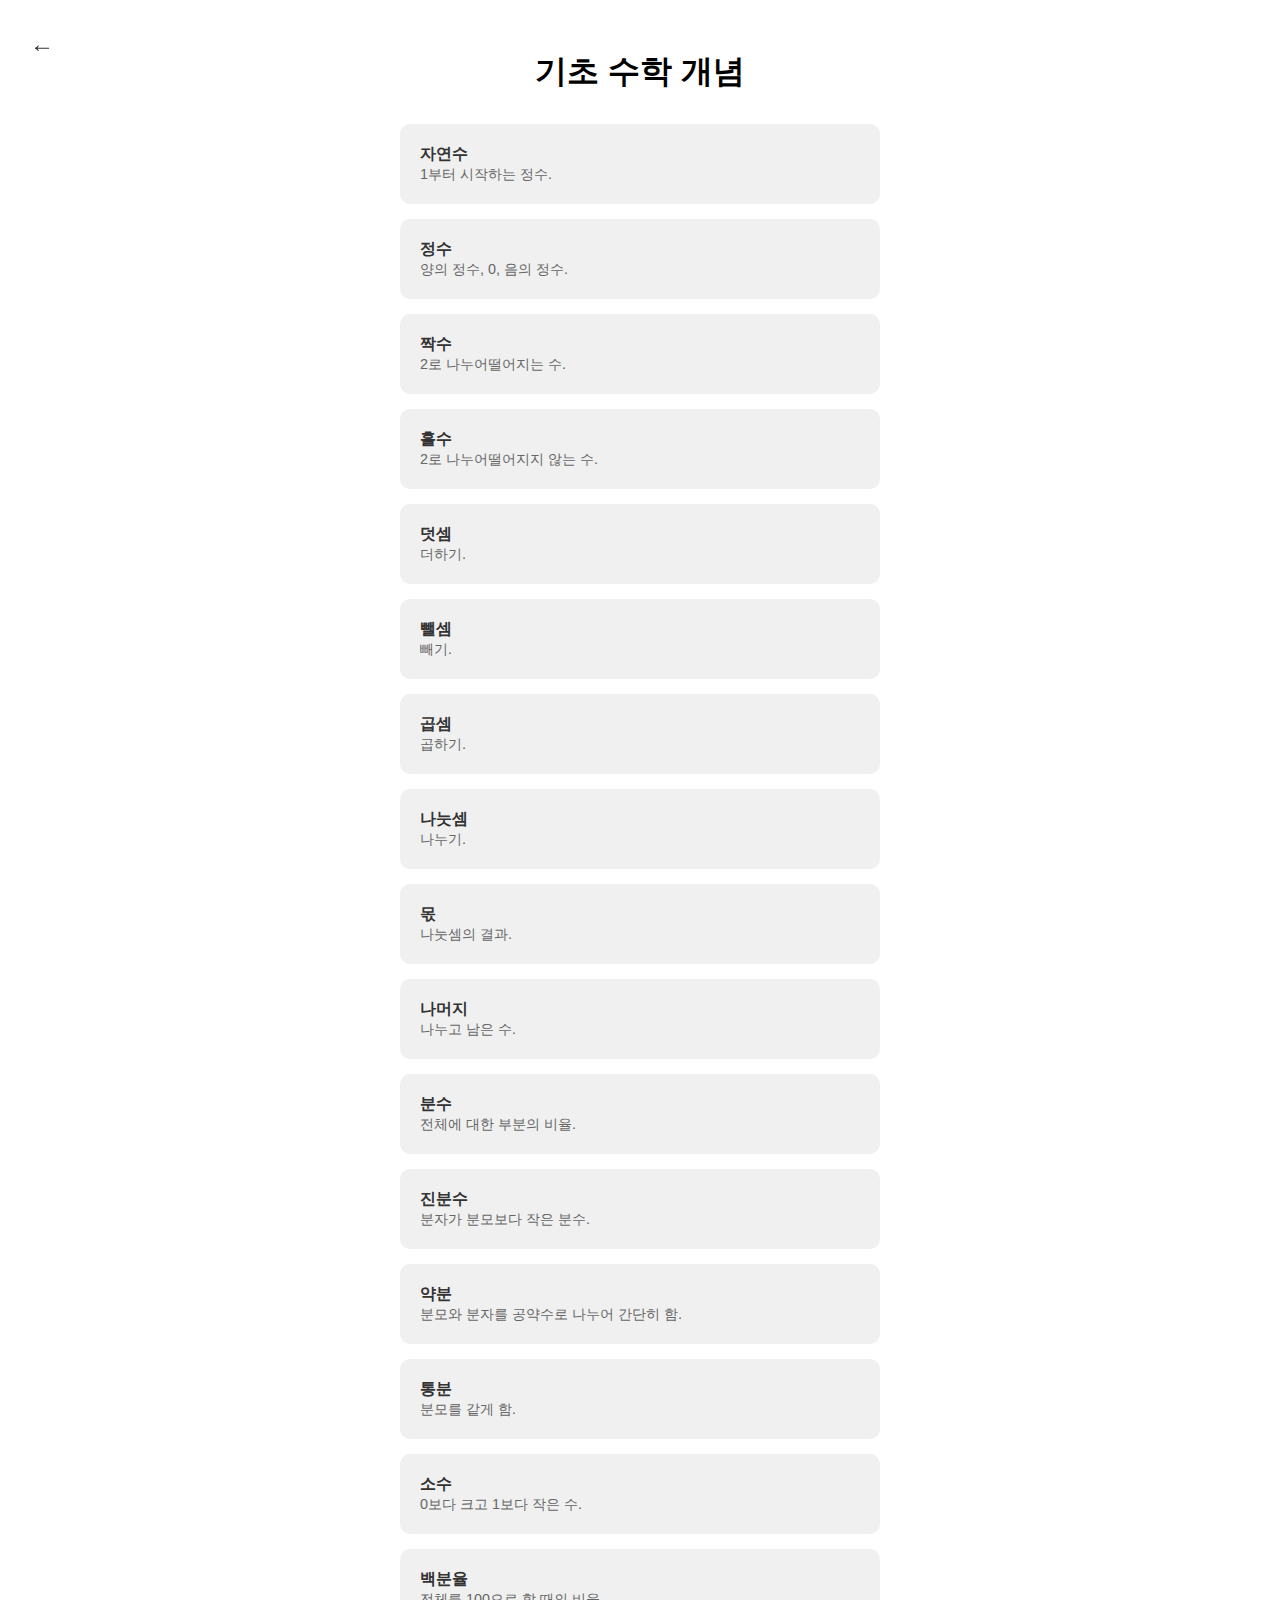
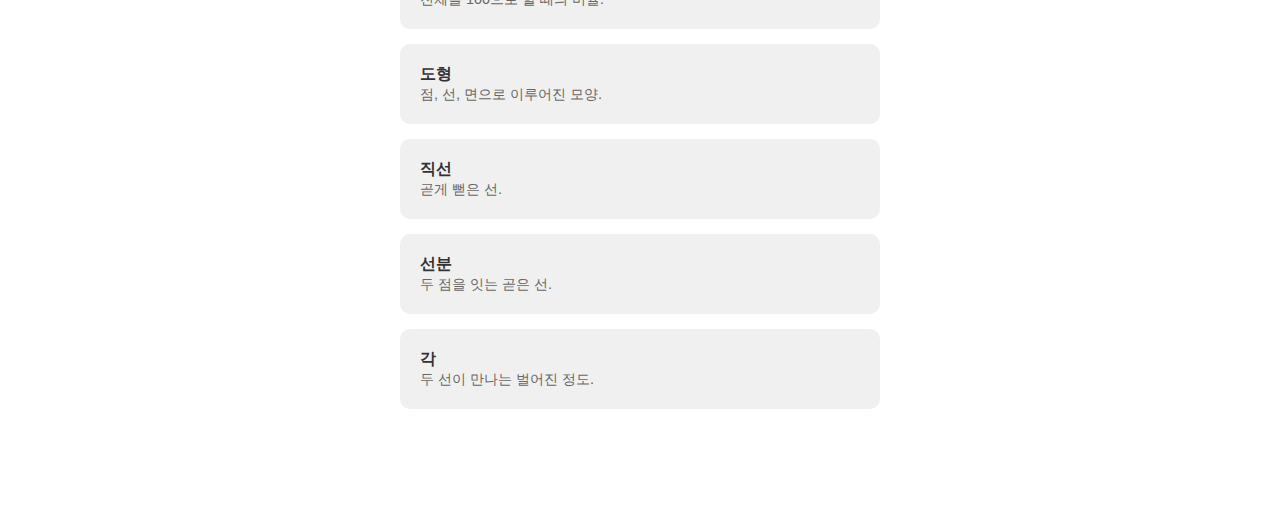
<file: basic_math_concepts.html>
<!DOCTYPE html>
<html lang="ko">
<head>
    <meta charset="UTF-8">
    <meta name="viewport" content="width=device-width, initial-scale=1.0">
    <title>기초 수학 개념</title>
    <link rel="stylesheet" href="style.css">
</head>
<body>
    <main>
        <header class="page-header">
            <a href="wordbook.html" class="back-button">←</a>
            <h1>기초 수학 개념</h1>
        </header>
        <div class="word-list-container"></div>
    </main>
    <script src="word_data.js"></script>
    <script>
        renderWordPage("기초 수학 개념");
    </script>
</body>
</html>
</file>
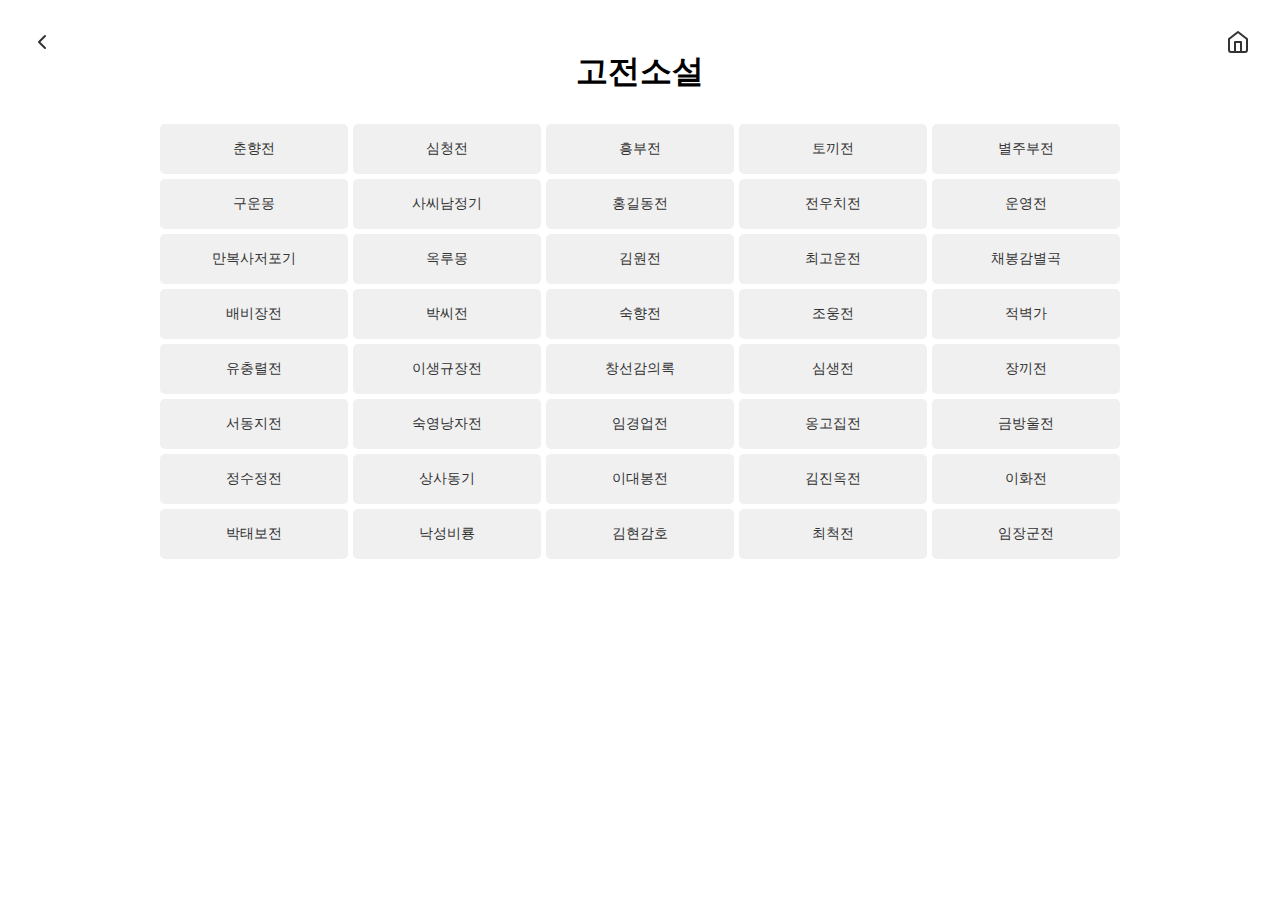
<file: classical_novel.html>
<!DOCTYPE html>
<html lang="ko">
<head>
    <meta charset="UTF-8">
    <meta name="viewport" content="width=device-width, initial-scale=1.0">
    <title>고전소설</title>
    <link rel="stylesheet" href="style.css">
    <script>
        if (localStorage.getItem('theme') === 'dark') {
            document.documentElement.classList.add('dark-mode');
        }
    </script>
</head>
<body>
    <main>
        <header class="page-header">
            <a href="learning.html" class="back-button">
                <svg xmlns="http://www.w3.org/2000/svg" width="24" height="24" viewBox="0 0 24 24" fill="none" stroke="currentColor" stroke-width="2" stroke-linecap="round" stroke-linejoin="round"><polyline points="15 18 9 12 15 6"></polyline></svg>
            </a>
            <a href="learning.html" class="home-button">
                <svg xmlns="http://www.w3.org/2000/svg" width="24" height="24" viewBox="0 0 24 24" fill="none" stroke="currentColor" stroke-width="2" stroke-linecap="round" stroke-linejoin="round"><path d="M3 9l9-7 9 7v11a2 2 0 0 1-2 2H5a2 2 0 0 1-2-2z"></path><polyline points="9 22 9 12 15 12 15 22"></polyline></svg>
            </a>
            <h1>고전소설</h1>
        </header>
        <div class="novel-grid">
            <a href="novel_detail.html?title=춘향전" class="novel-button">춘향전</a>
            <a href="novel_detail.html?title=심청전" class="novel-button">심청전</a>
            <a href="novel_detail.html?title=흥부전" class="novel-button">흥부전</a>
            <a href="novel_detail.html?title=토끼전" class="novel-button">토끼전</a>
            <a href="novel_detail.html?title=별주부전" class="novel-button">별주부전</a>
            <a href="novel_detail.html?title=구운몽" class="novel-button">구운몽</a>
            <a href="novel_detail.html?title=사씨남정기" class="novel-button">사씨남정기</a>
            <a href="novel_detail.html?title=홍길동전" class="novel-button">홍길동전</a>
            <a href="novel_detail.html?title=전우치전" class="novel-button">전우치전</a>
            <a href="novel_detail.html?title=운영전" class="novel-button">운영전</a>
            <a href="novel_detail.html?title=만복사저포기" class="novel-button">만복사저포기</a>
            <a href="novel_detail.html?title=옥루몽" class="novel-button">옥루몽</a>
            <a href="novel_detail.html?title=김원전" class="novel-button">김원전</a>
            <a href="novel_detail.html?title=최고운전" class="novel-button">최고운전</a>
            <a href="novel_detail.html?title=채봉감별곡" class="novel-button">채봉감별곡</a>
            <a href="novel_detail.html?title=배비장전" class="novel-button">배비장전</a>
            <a href="novel_detail.html?title=박씨전" class="novel-button">박씨전</a>
            <a href="novel_detail.html?title=숙향전" class="novel-button">숙향전</a>
            <a href="novel_detail.html?title=조웅전" class="novel-button">조웅전</a>
            <a href="novel_detail.html?title=적벽가" class="novel-button">적벽가</a>
            <a href="novel_detail.html?title=유충렬전" class="novel-button">유충렬전</a>
            <a href="novel_detail.html?title=이생규장전" class="novel-button">이생규장전</a>
            <a href="novel_detail.html?title=창선감의록" class="novel-button">창선감의록</a>
            <a href="novel_detail.html?title=심생전" class="novel-button">심생전</a>
            <a href="novel_detail.html?title=장끼전" class="novel-button">장끼전</a>
            <a href="novel_detail.html?title=서동지전" class="novel-button">서동지전</a>
            <a href="novel_detail.html?title=숙영낭자전" class="novel-button">숙영낭자전</a>
            <a href="novel_detail.html?title=임경업전" class="novel-button">임경업전</a>
            <a href="novel_detail.html?title=옹고집전" class="novel-button">옹고집전</a>
            <a href="novel_detail.html?title=금방울전" class="novel-button">금방울전</a>
            <a href="novel_detail.html?title=정수정전" class="novel-button">정수정전</a>
            <a href="novel_detail.html?title=상사동기" class="novel-button">상사동기</a>
            <a href="novel_detail.html?title=이대봉전" class="novel-button">이대봉전</a>
            <a href="novel_detail.html?title=김진옥전" class="novel-button">김진옥전</a>
            <a href="novel_detail.html?title=이화전" class="novel-button">이화전</a>
            <a href="novel_detail.html?title=박태보전" class="novel-button">박태보전</a>
            <a href="novel_detail.html?title=낙성비룡" class="novel-button">낙성비룡</a>
            <a href="novel_detail.html?title=김현감호" class="novel-button">김현감호</a>
            <a href="novel_detail.html?title=최척전" class="novel-button">최척전</a>
            <a href="novel_detail.html?title=임장군전" class="novel-button">임장군전</a>
        </div>
    </main>
    <script>
        // body에 dark-mode 클래스 적용
        if (localStorage.getItem('theme') === 'dark') {
            document.body.classList.add('dark-mode');
        }

        // 학습 완료 상태 확인 및 버튼 스타일 적용
        const completedList = JSON.parse(localStorage.getItem('learning_completed')) || [];
        const completedTitles = completedList.map(item => (typeof item === 'string' ? item : item.title));
        const buttons = document.querySelectorAll('.novel-button');
        buttons.forEach(btn => {
            if (completedTitles.includes(btn.textContent.trim())) {
                btn.classList.add('completed');
            }
        });
    </script>
</body>
</html>
</file>
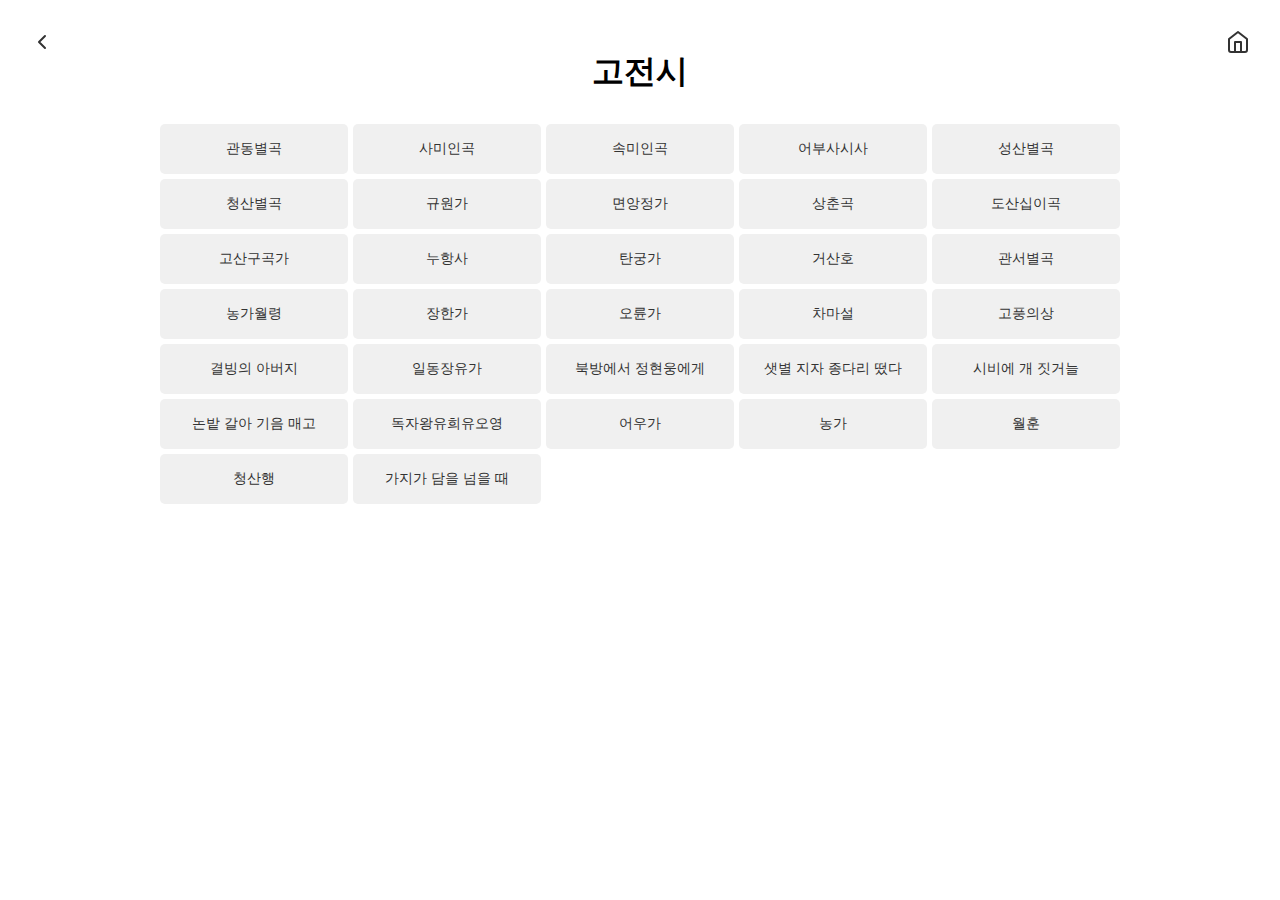
<file: classical_poetry.html>
<!DOCTYPE html>
<html lang="ko">
<head>
    <meta charset="UTF-8">
    <meta name="viewport" content="width=device-width, initial-scale=1.0">
    <title>고전시</title>
    <link rel="stylesheet" href="style.css">
    <script>
        if (localStorage.getItem('theme') === 'dark') {
            document.documentElement.classList.add('dark-mode');
        }
    </script>
</head>
<body>
    <main>
        <header class="page-header">
            <a href="learning.html" class="back-button">
                <svg xmlns="http://www.w3.org/2000/svg" width="24" height="24" viewBox="0 0 24 24" fill="none" stroke="currentColor" stroke-width="2" stroke-linecap="round" stroke-linejoin="round"><polyline points="15 18 9 12 15 6"></polyline></svg>
            </a>
            <a href="learning.html" class="home-button">
                <svg xmlns="http://www.w3.org/2000/svg" width="24" height="24" viewBox="0 0 24 24" fill="none" stroke="currentColor" stroke-width="2" stroke-linecap="round" stroke-linejoin="round"><path d="M3 9l9-7 9 7v11a2 2 0 0 1-2 2H5a2 2 0 0 1-2-2z"></path><polyline points="9 22 9 12 15 12 15 22"></polyline></svg>
            </a>
            <h1>고전시</h1>
        </header>
        <div class="novel-grid">
            <a href="poetry_detail.html?title=관동별곡" class="novel-button">관동별곡</a>
            <a href="poetry_detail.html?title=사미인곡" class="novel-button">사미인곡</a>
            <a href="poetry_detail.html?title=속미인곡" class="novel-button">속미인곡</a>
            <a href="poetry_detail.html?title=어부사시사" class="novel-button">어부사시사</a>
            <a href="poetry_detail.html?title=성산별곡" class="novel-button">성산별곡</a>
            <a href="poetry_detail.html?title=청산별곡" class="novel-button">청산별곡</a>
            <a href="poetry_detail.html?title=규원가" class="novel-button">규원가</a>
            <a href="poetry_detail.html?title=면앙정가" class="novel-button">면앙정가</a>
            <a href="poetry_detail.html?title=상춘곡" class="novel-button">상춘곡</a>
            <a href="poetry_detail.html?title=도산십이곡" class="novel-button">도산십이곡</a>
            <a href="poetry_detail.html?title=고산구곡가" class="novel-button">고산구곡가</a>
            <a href="poetry_detail.html?title=누항사" class="novel-button">누항사</a>
            <a href="poetry_detail.html?title=탄궁가" class="novel-button">탄궁가</a>
            <a href="poetry_detail.html?title=거산호" class="novel-button">거산호</a>
            <a href="poetry_detail.html?title=관서별곡" class="novel-button">관서별곡</a>
            <a href="poetry_detail.html?title=농가월령" class="novel-button">농가월령</a>
            <a href="poetry_detail.html?title=장한가" class="novel-button">장한가</a>
            <a href="poetry_detail.html?title=오륜가" class="novel-button">오륜가</a>
            <a href="poetry_detail.html?title=차마설" class="novel-button">차마설</a>
            <a href="poetry_detail.html?title=고풍의상" class="novel-button">고풍의상</a>
            <a href="poetry_detail.html?title=결빙의 아버지" class="novel-button">결빙의 아버지</a>
            <a href="poetry_detail.html?title=일동장유가" class="novel-button">일동장유가</a>
            <a href="poetry_detail.html?title=북방에서 정현웅에게" class="novel-button">북방에서 정현웅에게</a>
            <a href="poetry_detail.html?title=샛별 지자 종다리 떴다" class="novel-button">샛별 지자 종다리 떴다</a>
            <a href="poetry_detail.html?title=시비에 개 짓거늘" class="novel-button">시비에 개 짓거늘</a>
            <a href="poetry_detail.html?title=논밭 갈아 기음 매고" class="novel-button">논밭 갈아 기음 매고</a>
            <a href="poetry_detail.html?title=독자왕유희유오영" class="novel-button">독자왕유희유오영</a>
            <a href="poetry_detail.html?title=어우가" class="novel-button">어우가</a>
            <a href="poetry_detail.html?title=농가" class="novel-button">농가</a>
            <a href="poetry_detail.html?title=월훈" class="novel-button">월훈</a>
            <a href="poetry_detail.html?title=청산행" class="novel-button">청산행</a>
            <a href="poetry_detail.html?title=가지가 담을 넘을 때" class="novel-button">가지가 담을 넘을 때</a>
        </div>
    </main>
    <script>
        // body에 dark-mode 클래스 적용
        if (localStorage.getItem('theme') === 'dark') {
            document.body.classList.add('dark-mode');
        }

        // 학습 완료 상태 확인 및 버튼 스타일 적용
        const completedList = JSON.parse(localStorage.getItem('learning_completed')) || [];
        const completedTitles = completedList.map(item => (typeof item === 'string' ? item : item.title));
        const buttons = document.querySelectorAll('.novel-button');
        buttons.forEach(btn => {
            if (completedTitles.includes(btn.textContent.trim())) {
                btn.classList.add('completed');
            }
        });
    </script>
</body>
</html>
</file>
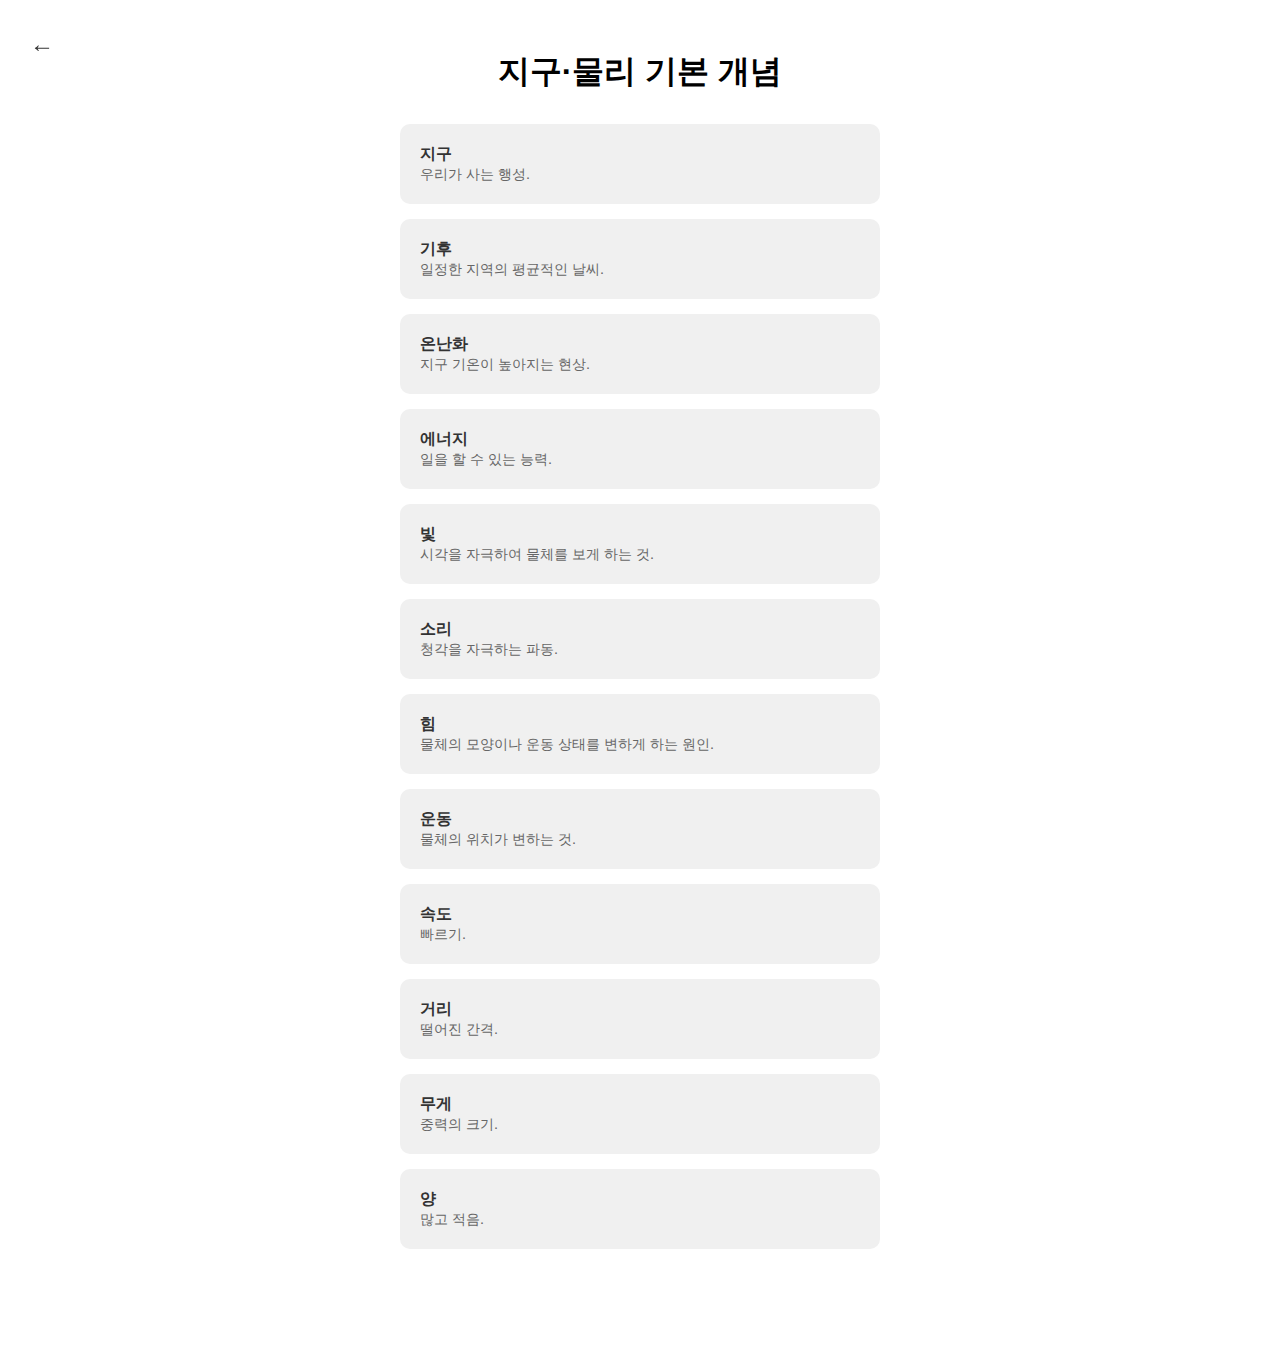
<file: earth_physics_list.html>
<!DOCTYPE html>
<html lang="ko">
<head>
    <meta charset="UTF-8">
    <meta name="viewport" content="width=device-width, initial-scale=1.0">
    <title>지구·물리 기본 개념</title>
    <link rel="stylesheet" href="style.css">
</head>
<body>
    <main>
        <header class="page-header">
            <a href="wordbook.html" class="back-button">←</a>
            <h1>지구·물리 기본 개념</h1>
        </header>
        <div class="word-list-container"></div>
    </main>
    <script src="word_data.js"></script>
    <script>
        renderWordPage("지구·물리 기본 개념");
    </script>
</body>
</html>
</file>
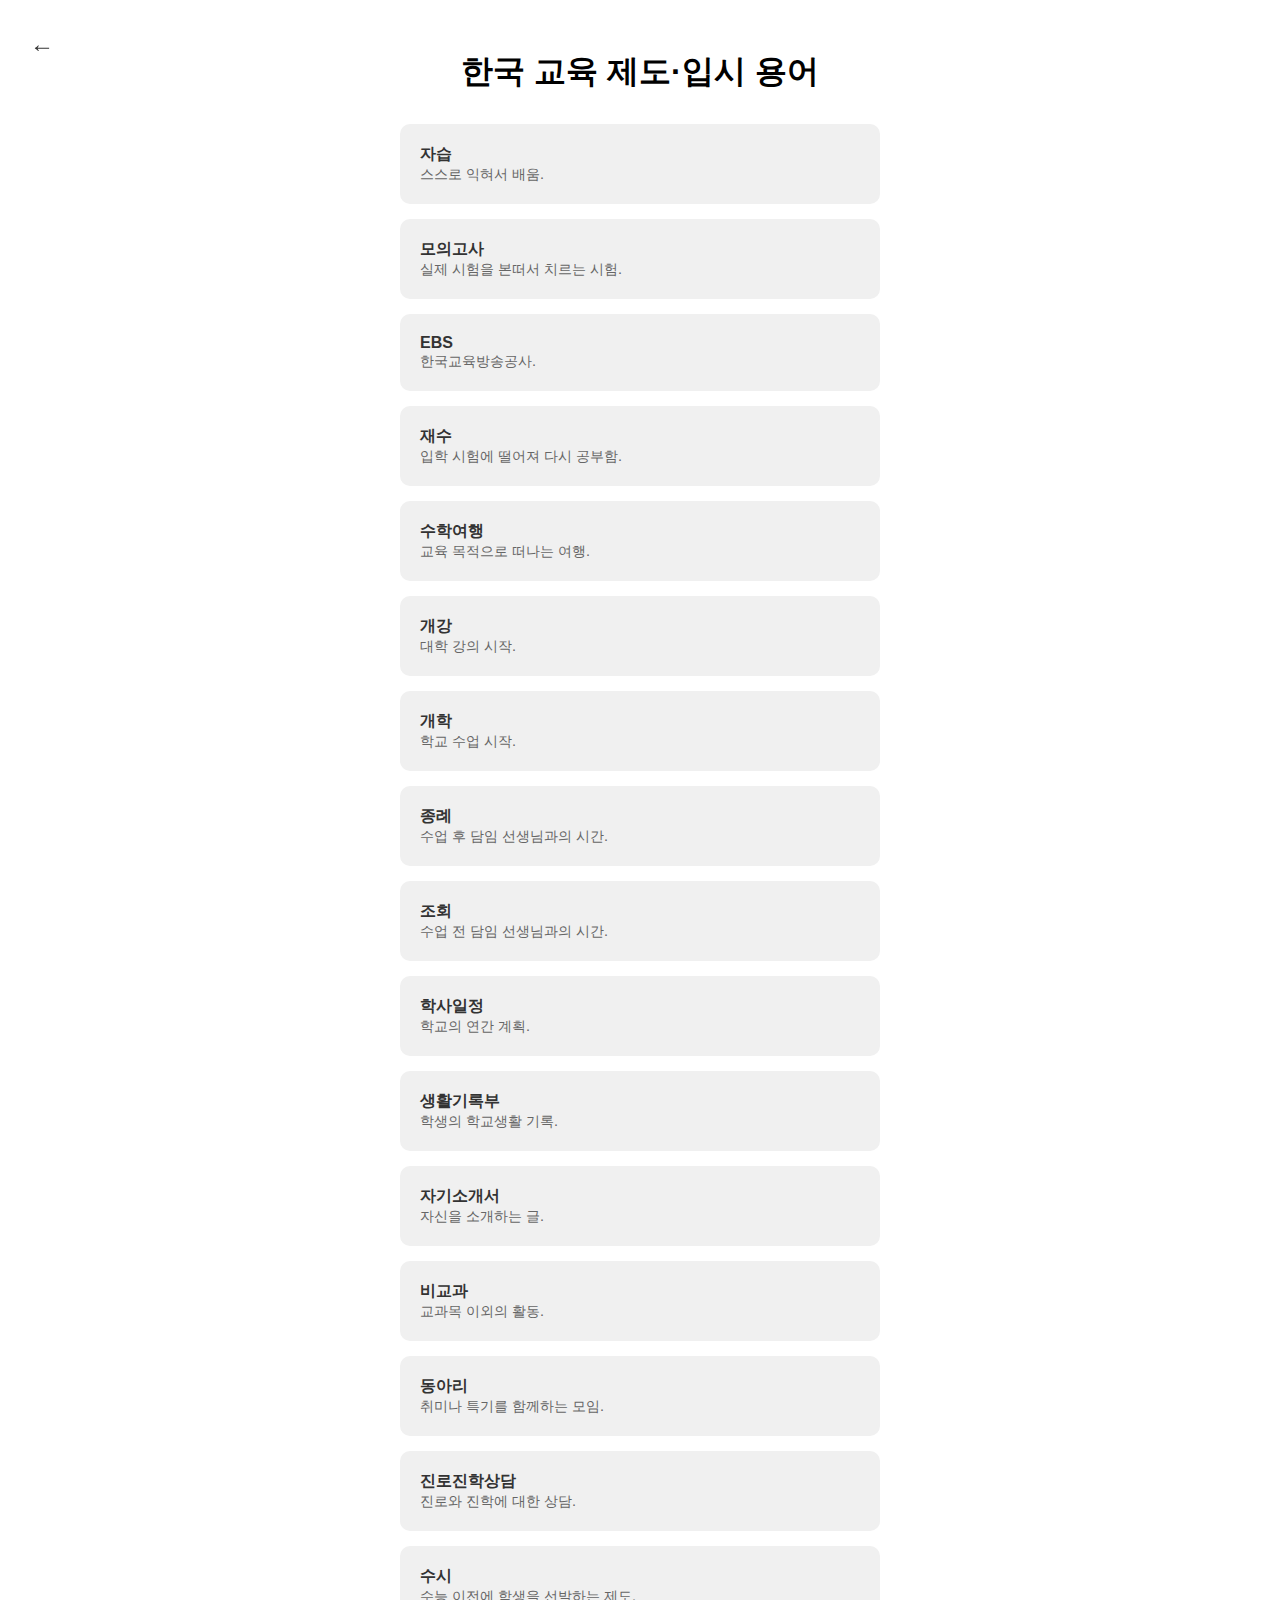
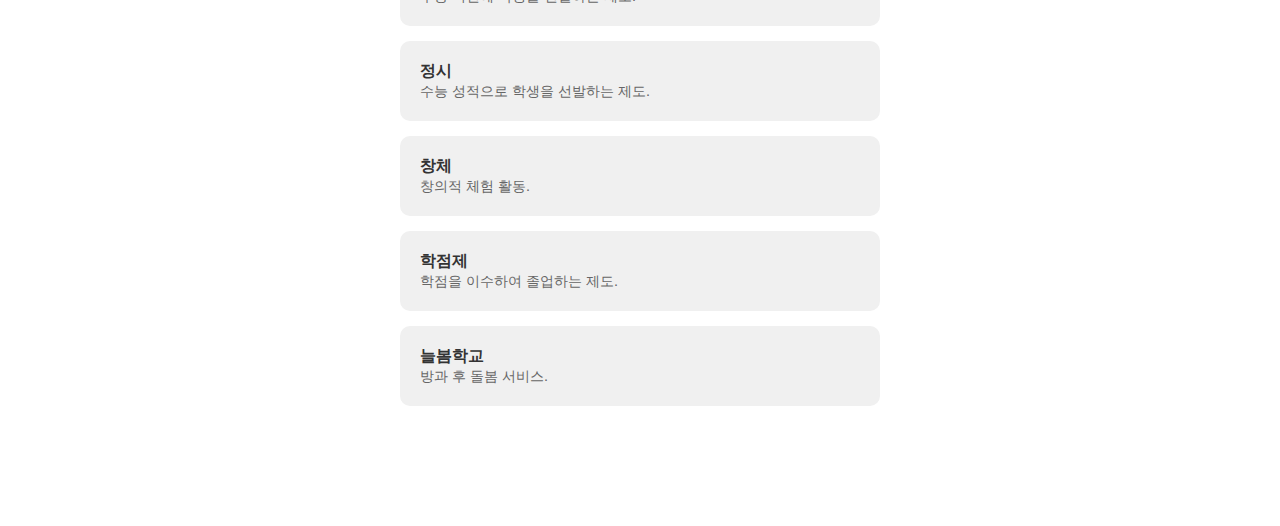
<file: korean_education_terms.html>
<!DOCTYPE html>
<html lang="ko">
<head>
    <meta charset="UTF-8">
    <meta name="viewport" content="width=device-width, initial-scale=1.0">
    <title>한국 교육 제도·입시 용어</title>
    <link rel="stylesheet" href="style.css">
</head>
<body>
    <main>
        <header class="page-header">
            <a href="wordbook.html" class="back-button">←</a>
            <h1>한국 교육 제도·입시 용어</h1>
        </header>
        <div class="word-list-container"></div>
    </main>
    <script src="word_data.js"></script>
    <script>
        renderWordPage("한국 교육 제도·입시 용어");
    </script>
</body>
</html>
</file>
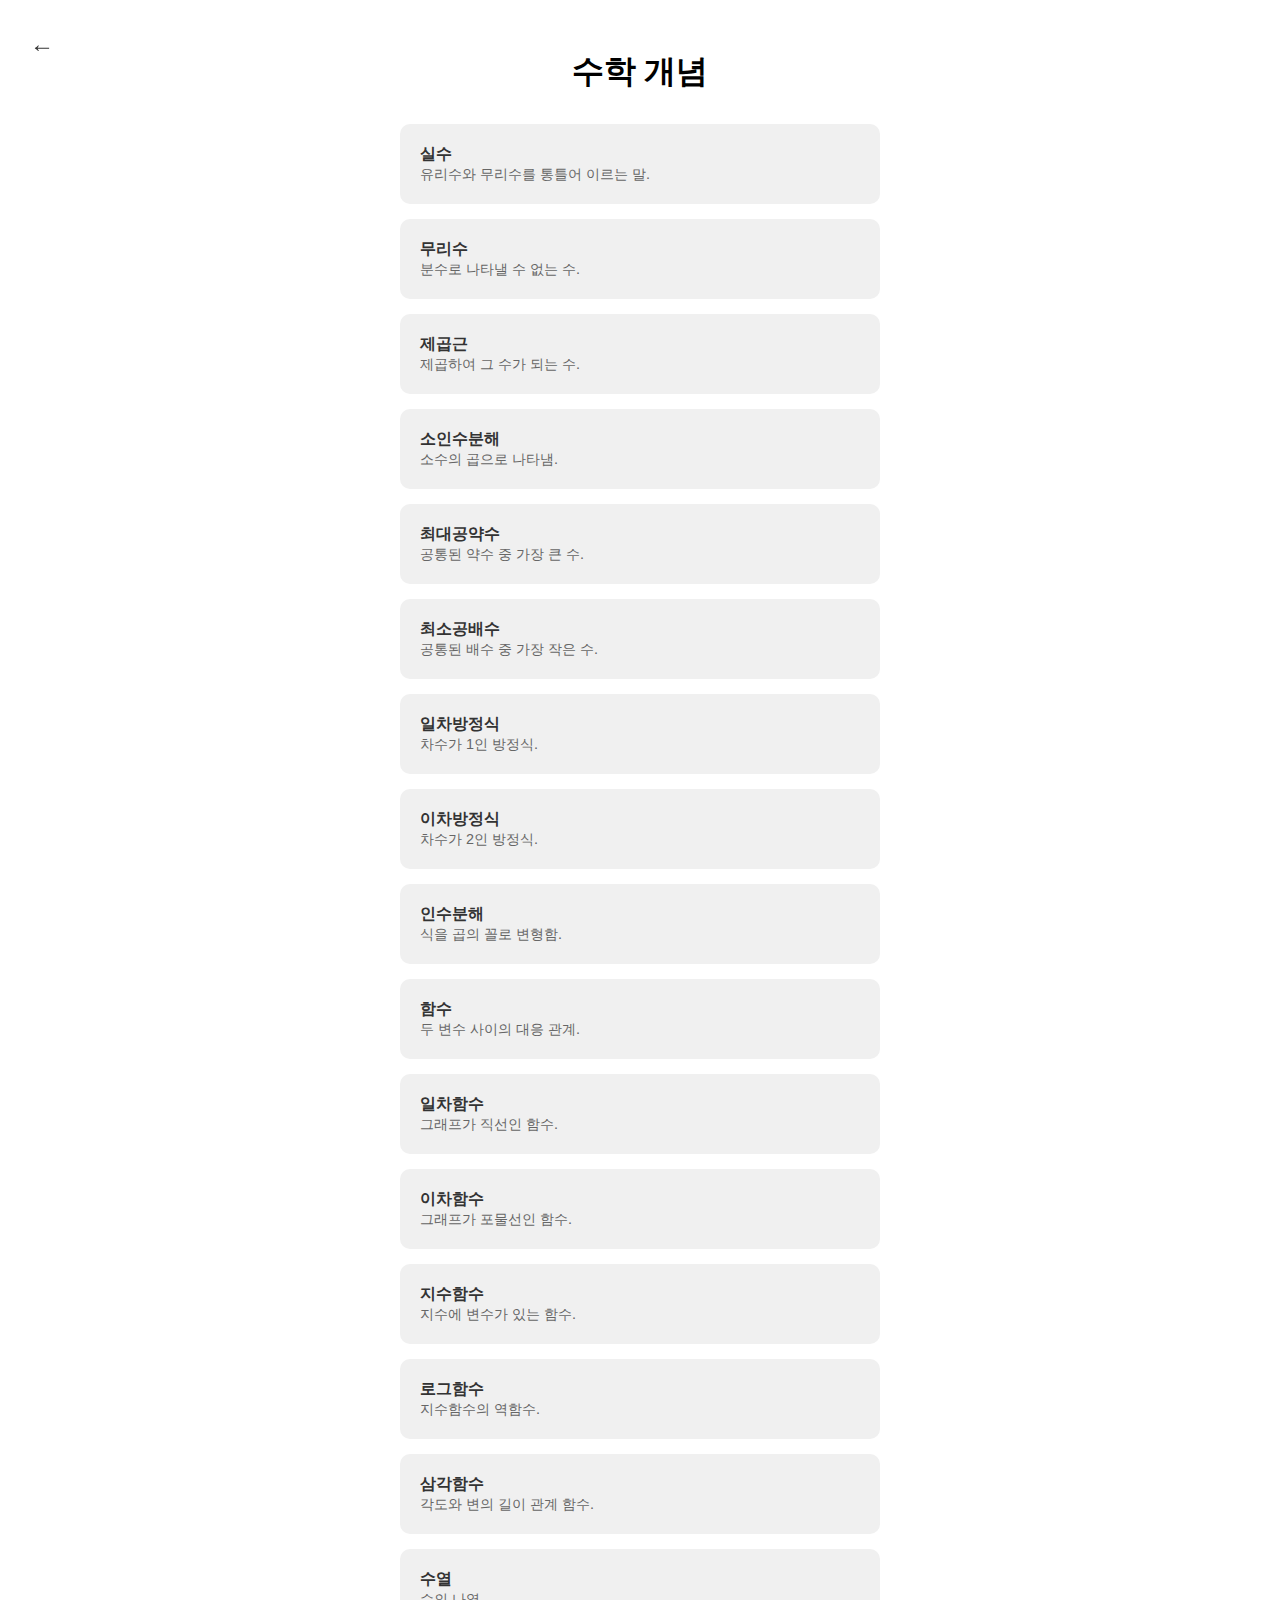
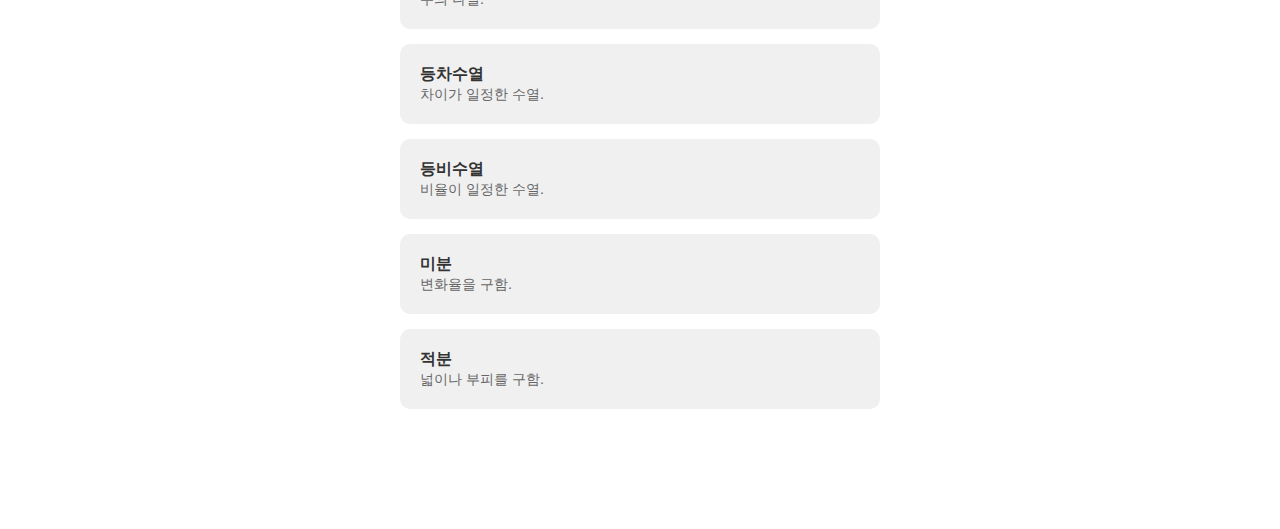
<file: math_concepts.html>
<!DOCTYPE html>
<html lang="ko">
<head>
    <meta charset="UTF-8">
    <meta name="viewport" content="width=device-width, initial-scale=1.0">
    <title>수학 개념</title>
    <link rel="stylesheet" href="style.css">
</head>
<body>
    <main>
        <header class="page-header">
            <a href="wordbook.html" class="back-button">←</a>
            <h1>수학 개념</h1>
        </header>
        <div class="word-list-container"></div>
    </main>
    <script src="word_data.js"></script>
    <script>
        renderWordPage("수학 개념");
    </script>
</body>
</html>
</file>
<file: style.css>
body {
    background-color: white; /* 배경을 흰색으로 고정 */
    margin: 0; /* 기본 여백 제거 */
    /* 하단 메뉴에 내용이 가려지지 않도록 여백 추가 */
    padding-bottom: 80px; 
    font-family: sans-serif;
}

/* 하단 메뉴 바 스타일 */
.bottom-nav {
    position: fixed;
    bottom: 0;
    left: 0;
    width: 100%;
    height: 60px;
    background-color: #f0f0f0;
    display: flex;
    justify-content: space-between;
    align-items: stretch; /* 높이를 꽉 채우도록 설정 */
    border-top: 1px solid #ccc;
}

.bottom-nav a {
    flex: 1; /* 5등분으로 균등 분할 */
    display: flex;
    flex-direction: column;
    justify-content: center;
    align-items: center;
    background-color: transparent;
    color: #333; /* 어두운 글자색 */
    border-radius: 0;
    text-decoration: none; /* 링크 밑줄 제거 */
    text-align: center;
    cursor: pointer;
    font-size: 10px;
    gap: 4px;
    transition: all 0.2s ease-in-out;
    box-sizing: border-box;
    margin: 0;
    border-right: 1px solid #ccc;
}

.bottom-nav a:last-child {
    border-right: none;
}

.bottom-nav a:hover {
    background-color: #e0e0e0;
}

.bottom-nav a.active {
    background-color: #444; /* 선택된 버튼은 짙은 회색 */
    color: white; /* 선택된 버튼의 글자색은 흰색 */
}

.bottom-nav a svg {
    width: 24px;
    height: 24px;
    fill: none;
    stroke: currentColor;
    stroke-width: 2;
    stroke-linecap: round;
    stroke-linejoin: round;
}

main {
    max-width: 960px; /* 콘텐츠 최대 너비를 제한 */
    margin: 0 auto; /* 좌우 여백을 자동으로 설정해 중앙 정렬 */
    padding: 40px;
    text-align: center;
}

.learning-section {
    margin-top: 20px;
    padding: 16px;
    border: 1px solid #ddd;
    border-radius: 8px;
    text-align: left;
}

.learning-section h2 {
    margin-top: 0;
}

.button-grid {
    display: grid;
    grid-template-columns: repeat(2, 1fr);
    gap: 10px;
    margin-top: 16px;
}

.grid-button {
    padding: 20px;
    background-color: #f0f0f0;
    border: 2px solid transparent;
    border-radius: 8px;
    text-align: center;
    text-decoration: none;
    color: #333;
    font-size: 16px;
    transition: all 0.2s ease-in-out;
    box-sizing: border-box;
}

.grid-button:hover {
    background-color: #f0f0f0;
    border-color: black;
}

.page-header {
    position: relative;
    text-align: center;
    padding: 10px 0;
    margin-bottom: 20px;
}

.page-header h1 {
    margin: 0;
    display: inline-block;
}

.back-button, .home-button {
    position: fixed;
    top: 20px;
    z-index: 100;
    text-decoration: none;
    color: #333;
    font-size: 24px;
    border: none;
    padding: 10px;
    background-color: transparent;
    transition: all 0.2s ease-in-out;
}

.back-button { left: 20px; }
.home-button { right: 20px; }

.back-button:hover, .home-button:hover {
    transform: scale(1.1);
}

.novel-grid {
    display: grid;
    grid-template-columns: repeat(5, 1fr); /* 가로 5개 배치 */
    gap: 5px; /* 버튼 사이 간격 */
    margin-top: 20px;
}

.novel-button {
    padding: 10px 2px;
    background-color: #f0f0f0;
    border: 2px solid transparent;
    border-radius: 5px;
    text-align: center;
    text-decoration: none;
    color: #333;
    font-size: 14px; /* 글자 크기 키움 */
    display: flex;
    align-items: center;
    justify-content: center;
    height: 50px; /* 버튼 높이 통일 */
    transition: all 0.2s ease-in-out;
    box-sizing: border-box;
}

.novel-button:hover {
    background-color: #f0f0f0;
    border-color: black;
}

.novel-button.highlight {
    background-color: #444;
    color: white;
}

.novel-button.completed {
    background-color: #e8f5e9;
    color: #2e7d32;
    border-color: #4caf50;
}

.novel-button.history-item {
    background-color: #e8f5e9;
    color: #2e7d32;
    border-color: #4caf50;
    justify-content: space-between;
    padding: 0 15px;
}

.search-input {
    width: 90%;
    max-width: 400px;
    padding: 10px 15px;
    margin: 0 auto 20px;
    display: block;
    border: 1px solid #ccc;
    border-radius: 20px;
    font-size: 14px;
    box-sizing: border-box;
}

.no-results-message {
    display: none; /* 기본적으로 숨김 */
    text-align: center;
    margin-top: 20px;
}

.detail-content {
    text-align: left;
    padding: 20px;
    line-height: 1.8;
}

.detail-content h3 {
    color: #0056b3; /* 라이트 모드: 파란색 */
    border-bottom: 1px solid #eee;
    padding-bottom: 8px;
    margin-top: 30px;
}

body.dark-mode .detail-content h3 {
    color: #4caf50; /* 다크 모드: 초록색 */
    border-bottom-color: #333;
}

.home-container {
    display: flex;
    flex-direction: column;
    justify-content: center;
    align-items: center;
    height: 100vh; /* 화면 전체 높이 */
    padding: 40px;
    box-sizing: border-box;
}

.start-button {
    margin-top: 20px;
    padding: 15px 30px;
    font-size: 18px;
    background-color: #444;
    border: 2px solid transparent;
    color: white;
    border-radius: 10px;
    text-decoration: none;
    transition: all 0.2s ease-in-out; /* 부드러운 전환 효과 추가 */
    box-sizing: border-box;
}

.start-button:hover {
    background-color: #f0f0f0;
    border-color: black;
    color: black;
}

.word-list-container {
    display: flex;
    flex-direction: column;
    gap: 15px; /* 칸 사이의 간격 */
    margin-top: 20px;
    align-items: center;
}

.word-list-item {
    width: 50%;
    padding: 20px;
    background-color: #f0f0f0;
    border-radius: 10px;
    text-align: left;
    color: #333;
    font-size: 16px;
    box-sizing: border-box;
    display: flex;
    justify-content: space-between;
    align-items: center;
}

.word-text {
    flex: 1;
}

.word-definition {
    font-size: 0.9em;
    color: #666;
}

/* Analysis Page Styles */
.chat-page {
    overflow: hidden;
}

.chat-container {
    display: flex;
    flex-direction: column;
    /* 화면 높이에서 헤더, 네비게이션 등 다른 요소의 높이를 뺀 값으로 조정하세요. */
    height: calc(100vh - 260px); 
    border: 1px solid #ddd;
    border-radius: 8px;
    overflow: hidden;
    margin-top: 20px;
    background-color: #fff;
}

.chat-content {
    flex-grow: 1;
    display: flex;
    flex-direction: column;
    overflow: hidden;
}

.chat-box {
    flex-grow: 1;
    padding: 20px;
    overflow-y: auto;
    background-color: #f9f9f9;
    display: flex;
    flex-direction: column;
    gap: 10px;
}

@keyframes message-fade-in {
    from { opacity: 0; transform: translateY(10px); }
    to { opacity: 1; transform: translateY(0); }
}

.chat-message {
    max-width: 80%;
    padding: 10px 15px;
    border-radius: 20px;
    line-height: 1.5;
    word-wrap: break-word;
    text-align: left;
    animation: message-fade-in 0.3s ease-out;
}

.chat-message.user {
    background-color: #007bff;
    color: white;
    align-self: flex-end;
    border-bottom-right-radius: 5px;
    white-space: pre-wrap;
}

.chat-message.ai {
    background-color: #e9e9eb;
    color: black;
    align-self: flex-start;
    border-bottom-left-radius: 5px;
}

.chat-message.ai p { margin: 0 0 5px 0; }
.chat-message.ai p:last-child { margin-bottom: 0; }
.chat-message.ai ul, .chat-message.ai ol { margin: 5px 0; padding-left: 20px; }
.chat-message.ai strong { font-weight: bold; }
.chat-message.ai code { background-color: #f0f0f0; padding: 2px 4px; border-radius: 4px; font-family: monospace; }
.chat-message.ai pre { background-color: #f0f0f0; padding: 10px; border-radius: 8px; overflow-x: auto; }

.chat-message.error {
    background-color: #f8d7da;
    color: #721c24;
    align-self: flex-start;
    border-bottom-left-radius: 5px;
}

.chat-input-container {
    display: flex;
    padding: 10px;
    border-top: 1px solid #ddd;
    background-color: #fff;
}

#user-input {
    flex-grow: 1;
    border: 1px solid #ccc;
    border-radius: 20px;
    padding: 10px 15px;
    font-size: 16px;
    margin-right: 10px;
    outline: none;
}

#user-input:focus {
    border-color: #007bff;
}

#send-button {
    border: none;
    background-color: #007bff;
    color: white;
    padding: 10px 20px;
    border-radius: 20px;
    cursor: pointer;
    font-size: 16px;
    transition: background-color 0.2s;
}

#send-button:hover {
    background-color: #0056b3;
}

#send-button:disabled {
    background-color: #ccc;
    cursor: not-allowed;
}

.suggestion-container {
    padding: 10px 20px;
    border-top: 1px solid #ddd;
    background-color: #f9f9f9;
    display: flex;
    flex-wrap: wrap;
    gap: 10px;
    justify-content: center;
}

.suggestion-button {
    background-color: #fff;
    border: 1px solid #ddd;
    border-radius: 20px;
    padding: 8px 12px;
    font-size: 14px;
    cursor: pointer;
    transition: background-color 0.2s;
}

.suggestion-button:hover {
    background-color: #f0f0f0;
}

.typing-indicator {
    display: flex;
    align-items: center;
    justify-content: center;
    height: 24px;
    padding: 5px 0;
}

.typing-indicator span {
    display: block;
    width: 6px;
    height: 6px;
    background-color: #888;
    border-radius: 50%;
    margin: 0 3px;
    animation: typing 1.4s infinite ease-in-out both;
}

.typing-indicator span:nth-child(1) { animation-delay: -0.32s; }
.typing-indicator span:nth-child(2) { animation-delay: -0.16s; }

@keyframes typing {
    0%, 80%, 100% { transform: scale(0); }
    40% { transform: scale(1); }
}

/* My Page Styles */
.my-menu-list {
    display: grid;
    grid-template-columns: repeat(3, 1fr);
    gap: 10px;
    margin-top: 20px;
}

.my-menu-button {
    width: 100%;
    padding: 15px 20px;
    background-color: #f0f0f0;
    border: none;
    border-radius: 8px;
    font-size: 16px;
    text-align: left;
    cursor: pointer;
    color: #333;
}

.my-menu-button:hover {
    background-color: #e0e0e0;
}

.my-menu-button.active {
    background-color: #444;
    color: white;
}

/* Responsive Content Width */
.learning-section,
.chat-container,
.my-menu-list,
.quiz-menu-grid,
.quiz-select-grid,
.suggestion-section {
    width: 75%;
    margin-left: auto;
    margin-right: auto;
}

@media (max-width: 768px) {
    main {
        padding: 20px;
    }
    .wordbook-content {
        padding: 0 10px 20px;
        margin: 0 -20px;
        height: calc(100vh - 152px); /* 모바일 화면 높이에 맞게 조정 */
    }
    .suggestion-button {
        padding: 6px 10px;
        font-size: 12px;
    }

    .learning-section,
    .chat-container,
    .my-menu-list,
    .quiz-menu-grid,
    .quiz-select-grid,
    .suggestion-section {
        width: 90%;
    }

    /* Mobile Button Sizing */
    .grid-button {
        padding: 15px;
        font-size: 14px;
    }

    .novel-button {
        height: 40px;
        font-size: 12px;
    }

    .quiz-select-button {
        height: 60px;
        font-size: 11px;
        padding: 2px;
        line-height: 1.25;
    }

    .my-menu-button {
        padding: 12px 15px;
        font-size: 14px;
    }

    .start-button {
        padding: 12px 20px;
        font-size: 16px;
    }

    .action-btn {
        padding: 6px 12px;
        font-size: 13px;
    }

    /* Mobile Text & Layout Adjustments */
    body {
        font-size: 14px;
        padding-bottom: 70px;
    }

    .page-header h1 {
        font-size: 22px;
    }

    h2 { font-size: 18px; }
    h3 { font-size: 16px; }
    
    .word-group h3 {
        font-size: 16px;
    }

    .bottom-nav {
        height: 50px;
    }
    .bottom-nav a {
        font-size: 0; /* 모바일에서 텍스트 숨기기 */
        gap: 0; /* 아이콘과 텍스트 사이 간격 제거 */
    }
    .bottom-nav a svg {
        width: 20px;
        height: 20px;
    }
}

.login-input {
    padding: 12px;
    border: 1px solid #ccc;
    border-radius: 8px;
    font-size: 16px;
    width: 250px;
    margin-bottom: 10px;
    box-sizing: border-box;
}

/* Toast Popup Styles */
.toast {
    visibility: hidden;
    min-width: 250px;
    background-color: #333;
    color: #fff;
    text-align: center;
    border-radius: 8px;
    padding: 16px;
    position: fixed;
    z-index: 1000;
    left: 50%;
    bottom: 30px;
    transform: translateX(-50%);
    font-size: 16px;
    opacity: 0;
    transition: opacity 0.3s, bottom 0.3s;
}

.toast.show {
    visibility: visible;
    opacity: 1;
    bottom: 50px;
}

.toast.success {
    background-color: #28a745; /* 초록색 */
}

.toast.error {
    background-color: #dc3545; /* 빨간색 */
}

.toast.top {
    bottom: auto;
    top: 30px;
    transition: opacity 0.3s, top 0.3s;
}

.toast.top.show {
    top: 50px;
}

.toast.white {
    background-color: #ffffff;
    color: #333333;
    border: 1px solid #e0e0e0;
    box-shadow: 0 4px 6px rgba(0,0,0,0.1);
}

/* Tooltip Styles for Difficult Words */
.tooltip {
    border-bottom: 1px solid #0056b3; /* 실선 밑줄 */
    cursor: help;
    position: relative;
    color: #0056b3; /* 파란색으로 강조 */
    font-weight: 500;
}

.tooltip:hover::after,
.tooltip.active::after {
    content: attr(data-tooltip); /* data-tooltip 속성 값을 내용으로 표시 */
    position: absolute;
    bottom: 120%;
    left: 50%;
    transform: translateX(-50%);
    background-color: #333;
    color: #fff;
    padding: 8px 12px;
    border-radius: 6px;
    font-size: 14px;
    width: max-content;
    max-width: 350px; /* 가로 폭을 더 넓게 수정 */
    white-space: normal; /* 텍스트가 길면 줄바꿈 허용 */
    z-index: 1000;
    box-shadow: 0 2px 5px rgba(0,0,0,0.2);
    text-align: center;
    line-height: 1.4;
    pointer-events: none;
}

.tooltip:hover::before,
.tooltip.active::before {
    content: '';
    position: absolute;
    bottom: 100%;
    left: 50%;
    transform: translateX(-50%);
    border-width: 6px;
    border-style: solid;
    border-color: #333 transparent transparent transparent; /* 말풍선 화살표 */
    z-index: 1000;
}

/* Action Bar Styles in Detail Page */
.action-container {
    margin-top: 40px;
    padding-top: 20px;
    border-top: 1px solid #eee;
    display: flex;
    flex-direction: column;
    gap: 20px;
    align-items: center;
}

.status-row {
    display: flex;
    justify-content: center;
    gap: 10px;
    flex-wrap: wrap;
}

.action-btn {
    padding: 8px 16px;
    border-radius: 20px;
    border: 1px solid #ddd;
    background-color: white;
    cursor: pointer;
    font-size: 14px;
    color: #555;
    transition: all 0.2s;
    display: flex;
    align-items: center;
    gap: 5px;
}

.action-btn:hover {
    background-color: #f5f5f5;
    border-color: #bbb;
}

.nav-row {
    display: flex;
    justify-content: space-between;
    margin-top: 10px;
}

.nav-btn {
    font-weight: bold;
    color: #333;
}

.action-btn.disabled {
    background-color: #f9f9f9;
    color: #ccc;
    border-color: #eee;
    cursor: not-allowed;
    pointer-events: none; /* 클릭 방지 */
}

/* Favorite Button Active Style */
.action-btn.favorite {
    background-color: #fffde7; /* 연한 노란색 배경 */
    color: #f9a825; /* 진한 노란색 텍스트 */
    border-color: #fdd835;
}

.action-btn.favorite svg {
    fill: #fdd835; /* 아이콘 채우기 */
    stroke: #f9a825;
}

/* Completed Button Active Style */
.action-btn.completed {
    background-color: #e8f5e9; /* 연한 초록색 배경 */
    color: #2e7d32; /* 진한 초록색 텍스트 */
    border-color: #4caf50;
}

/* Star Rating Styles */
.star-rating {
    display: flex;
    justify-content: center;
    align-items: center;
    gap: 8px;
    margin-top: 15px;
    margin-bottom: 5px;
}

.star {
    width: 28px;
    height: 28px;
    cursor: pointer;
    stroke: #ccc;
    fill: transparent;
    transition: all 0.2s;
}

.star.active {
    stroke: #f9a825;
    fill: #fdd835;
}

.star:hover {
    transform: scale(1.1);
}

.rating-label {
    font-size: 12px;
    color: #888;
    width: 50px; /* 라벨 너비를 고정하여 별점이 정중앙에 오도록 함 */
    text-align: center;
}

.difficulty-label {
    text-align: center;
    font-size: 12px;
    color: #888;
    margin: 20px 0 -10px;
}

/* Floating Navigation Buttons */
.floating-nav-btn {
    position: fixed;
    top: 50%;
    transform: translateY(-50%);
    z-index: 100;
    box-shadow: 0 4px 12px rgba(0,0,0,0.15);
    background-color: white;
    border-radius: 30px;
    min-width: 50px;
    justify-content: center;
}

#prev-btn.floating-nav-btn {
    left: 20px;
}

#next-btn.floating-nav-btn {
    right: 20px;
}

/* 화면이 넓을 때 여백의 중앙에 배치 */
@media (min-width: 1200px) {
    #prev-btn.floating-nav-btn {
        left: calc((100vw - 960px) / 4);
        transform: translate(-50%, -50%);
    }
    #next-btn.floating-nav-btn {
        right: calc((100vw - 960px) / 4);
        transform: translate(50%, -50%);
    }
}

/* 모바일에서는 텍스트 숨기고 아이콘만 표시 */
@media (max-width: 768px) {
    .floating-nav-btn .btn-text {
        display: none;
    }
    .floating-nav-btn {
        width: 40px;
        height: 40px;
        padding: 0;
        border-radius: 50%;
    }
}

/* Wordbook Page Scroll Styles */
.wordbook-page {
    overflow: hidden;
}

.wordbook-content {
    height: calc(100vh - 220px); /* 헤더와 하단 바 공간을 제외한 높이 */
    overflow-y: auto;
    padding: 0 40px 20px; /* 상단 0, 좌우 40px, 하단 20px */
    margin: 0 -40px; /* 스크롤바를 양쪽 끝으로 확장하여 main 패딩 상쇄 */
}

/* Custom Scrollbar Design */
.wordbook-content::-webkit-scrollbar {
    width: 8px;
}

.wordbook-content::-webkit-scrollbar-track {
    background: transparent;
}

.wordbook-content::-webkit-scrollbar-thumb {
    background-color: rgba(0, 0, 0, 0.2);
    border-radius: 4px;
}

.wordbook-content::-webkit-scrollbar-thumb:hover {
    background-color: rgba(0, 0, 0, 0.3);
}

/* Page Transition Animations */
@keyframes slide-out-left {
    from { transform: translateX(0); opacity: 1; }
    to { transform: translateX(-50px); opacity: 0; }
}

@keyframes slide-out-right {
    from { transform: translateX(0); opacity: 1; }
    to { transform: translateX(50px); opacity: 0; }
}

.page-slide-left {
    animation: slide-out-left 0.3s ease-out forwards;
}

.page-slide-right {
    animation: slide-out-right 0.3s ease-out forwards;
}

/* Incoming Page Animations */
@keyframes slide-in-from-right {
    from { transform: translateX(50px); opacity: 0; }
    to { transform: translateX(0); opacity: 1; }
}

@keyframes slide-in-from-left {
    from { transform: translateX(-50px); opacity: 0; }
    to { transform: translateX(0); opacity: 1; }
}

@keyframes fade-in {
    from { opacity: 0; }
    to { opacity: 1; }
}

.page-slide-in-right {
    animation: slide-in-from-right 0.3s ease-out forwards;
}

.page-slide-in-left {
    animation: slide-in-from-left 0.3s ease-out forwards;
}

.page-fade-in {
    animation: fade-in 0.5s ease-out forwards;
}

/* Old Hangul Support */
.old-hangul {
    font-family: 'UnBatang', 'Batang', 'Malgun Gothic', 'Apple SD Gothic Neo', 'Dotum', sans-serif;
}

/* 상세 설명이 없는 작품 버튼 스타일 (강조) */
.novel-button.no-detail {
    border: 2px solid #d9534f; /* 빨간색 테두리 */
    font-weight: bold;
}

/* 상세 설명이 있는 작품 버튼 스타일 (강조) */
.novel-button.has-detail {
    border: 2px solid #0056b3; /* 파란색 테두리 */
    font-weight: bold;
}

/* 작품 갈래 태그 스타일 */
.genre-tag {
    display: inline-block;
    background-color: #e9ecef;
    color: #495057;
    padding: 4px 12px;
    border-radius: 15px;
    font-size: 13px;
    margin-top: 8px;
    font-family: sans-serif;
    font-weight: 500;
}

/* Favorites & History Section Styles */
.favorites-section {
    margin-bottom: 30px;
}
.favorites-section h2 {
    font-size: 18px;
    border-bottom: 2px solid #333;
    padding-bottom: 10px;
    margin-bottom: 15px;
}
.no-data {
    color: #888;
    text-align: center;
    padding: 20px;
    background-color: #f9f9f9;
    border-radius: 8px;
}

.language-display {
    position: fixed;
    bottom: 20px;
    right: 20px;
    z-index: 100;
    font-size: 14px;
    color: #555;
    font-weight: bold;
    background-color: rgba(255, 255, 255, 0.9);
    padding: 5px 10px;
    border-radius: 15px;
    border: 1px solid #ddd;
}

/* Quiz Selection Page Styles */
.quiz-select-grid {
    display: grid;
    grid-template-columns: repeat(3, minmax(0, 1fr)); /* 3열 배치, 버튼 크기 고정 */
    gap: 12px;
    margin-top: 20px;
}

.quiz-select-button {
    display: flex;
    justify-content: center;
    align-items: center;
    padding: 10px;
    background-color: #f5f5f5; /* 기본 상태: 비활성화 느낌 */
    border: 1px solid #e0e0e0;
    border-radius: 10px;
    text-decoration: none;
    color: #aaa; /* 글자색 흐리게 */
    font-size: 14px;
    font-weight: 600;
    text-align: center;
    height: 80px; /* 버튼 높이 고정 */
    box-shadow: none;
    transition: all 0.2s;
    word-break: keep-all; /* 단어 중간 끊김 방지 */
    cursor: pointer;
}

.quiz-select-button:hover {
    background-color: #eee;
    color: #888;
}

.quiz-select-button.selected {
    background-color: #fff; /* 선택 상태: 활성화 느낌 (기본 버튼처럼) */
    color: #333;
    border: 2px solid #333;
    box-shadow: 0 4px 8px rgba(0,0,0,0.1);
    transform: translateY(-2px);
}

.quiz-select-button.disabled {
    background-color: #e0e0e0; /* 회색 배경 */
    color: #999; /* 흐린 글자색 */
    border-color: #d0d0d0;
    cursor: not-allowed;
    box-shadow: none;
}

/* All Word List Page Styles */
.all-word-list {
    text-align: left;
    padding: 10px;
}

.word-group {
    margin-bottom: 25px;
    border-bottom: 1px solid #eee;
    padding-bottom: 15px;
}

.word-group:last-child {
    border-bottom: none;
}

.word-group h3 {
    margin: 0 0 10px 0;
    color: #333;
    font-size: 18px;
    border-left: 4px solid #444;
    padding-left: 10px;
}

.word-group p {
    margin: 0;
    line-height: 1.8;
    color: #555;
    word-break: keep-all;
    font-size: 15px;
}

/* Dark Mode Styles */
body.dark-mode {
    background-color: #121212;
    color: #e0e0e0;
}

body.dark-mode .login-card,
body.dark-mode .quiz-card,
body.dark-mode .progress-item,
body.dark-mode .score-card,
body.dark-mode .wrong-answer-card,
body.dark-mode .chat-container,
body.dark-mode .chat-input-container,
body.dark-mode .suggestion-container,
body.dark-mode .learning-section,
body.dark-mode .word-list-item {
    background-color: #1e1e1e;
    border-color: #333;
    color: #e0e0e0;
}

body.dark-mode .bottom-nav {
    background-color: #1e1e1e;
    border-top-color: #333;
}

body.dark-mode .bottom-nav a {
    color: #b0b0b0;
    border-right-color: #333;
}

body.dark-mode .bottom-nav a.active {
    background-color: #333;
    color: #fff;
}

body.dark-mode .my-menu-button,
body.dark-mode .grid-button,
body.dark-mode .novel-button,
body.dark-mode .quiz-select-button,
body.dark-mode .suggestion-button,
body.dark-mode .action-btn {
    background-color: #2c2c2c;
    color: #e0e0e0;
    border-color: #444;
}

body.dark-mode .my-menu-button:hover,
body.dark-mode .grid-button:hover,
body.dark-mode .novel-button:hover,
body.dark-mode .quiz-select-button:hover,
body.dark-mode .suggestion-button:hover,
body.dark-mode .action-btn:hover {
    background-color: #3a3a3a;
}

body.dark-mode .page-header h1,
body.dark-mode h2,
body.dark-mode h3,
body.dark-mode .word-group h3 {
    color: #e0e0e0;
}

body.dark-mode .word-group {
    border-bottom-color: #333;
}

body.dark-mode .info-input,
body.dark-mode .login-input,
body.dark-mode .search-input,
body.dark-mode #user-input {
    background-color: #2c2c2c;
    color: #e0e0e0;
    border-color: #444;
}

body.dark-mode .back-button,
body.dark-mode .home-button {
    color: #e0e0e0;
}

body.dark-mode .chat-box {
    background-color: #121212;
}

body.dark-mode .chat-message.ai {
    background-color: #2c2c2c;
    color: #e0e0e0;
}

body.dark-mode .chat-message.ai code,
body.dark-mode .chat-message.ai pre {
    background-color: #121212;
}

body.dark-mode .no-data {
    background-color: #1e1e1e;
    color: #ccc;
}

body.dark-mode .progress-bar-bg {
    background-color: #333;
}

body.dark-mode .quiz-option-btn {
    background-color: #2c2c2c;
    color: #e0e0e0;
    border-color: #444;
}

body.dark-mode .quiz-option-btn:hover {
    background-color: #3a3a3a;
}

body.dark-mode .quiz-question {
    color: #e0e0e0;
}

body.dark-mode .word-group p {
    color: #bbb;
}

body.dark-mode .novel-button.completed {
    background-color: #2e7d32; /* 기존 유지 */
    color: #fff; /* 더 밝은 색으로 변경 */
    border-color: #1b5e20; /* 기존 유지 */
}

body.dark-mode .action-btn.favorite {
    background-color: #3e2723;
    color: #ffd54f;
    border-color: #fbc02d;
}

body.dark-mode .action-btn.completed {
    background-color: #2e7d32; /* 더 밝은 초록색 배경 */
    color: #fff; /* 흰색 텍스트 */
    border-color: #1b5e20;
}

body.dark-mode .quiz-select-button {
    color: #888; /* 선택 안 된 버튼 글자색 어둡게 */
}

body.dark-mode .quiz-select-button.selected {
    background-color: #666; /* 선택된 버튼 배경 밝은 회색 */
    color: #fff; /* 선택된 버튼 글자 흰색 */
    border-color: #fff; /* 테두리 흰색으로 강조 */
    box-shadow: 0 2px 6px rgba(255, 255, 255, 0.1);
}

body.dark-mode .rating-label,
body.dark-mode .difficulty-label,
body.dark-mode .word-definition {
    color: #ccc;
}

body.dark-mode .tooltip {
    color: #ffd54f;
    border-bottom-color: #ffd54f;
}

/* Mobile Only Utility */
.mobile-only {
    display: none;
}

@media (max-width: 768px) {
    .mobile-only {
        display: block;
    }
}
</file>
